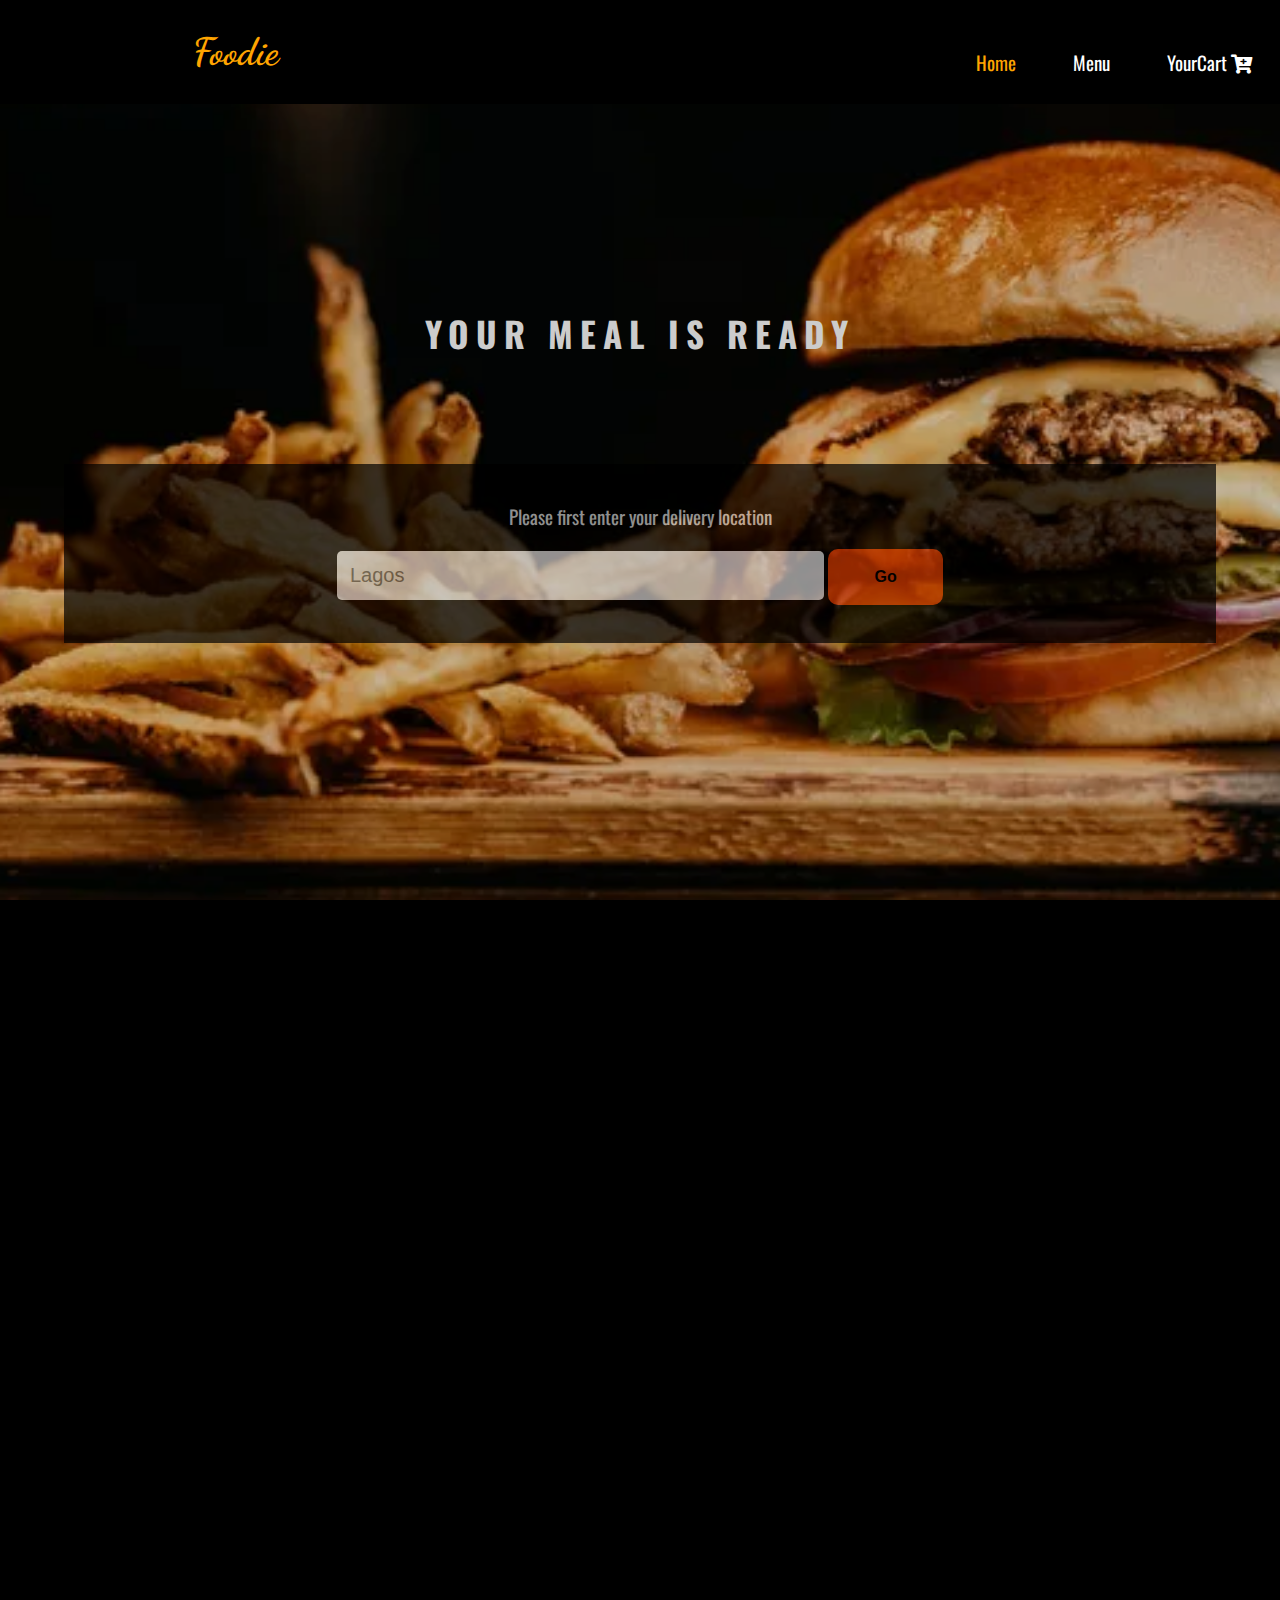
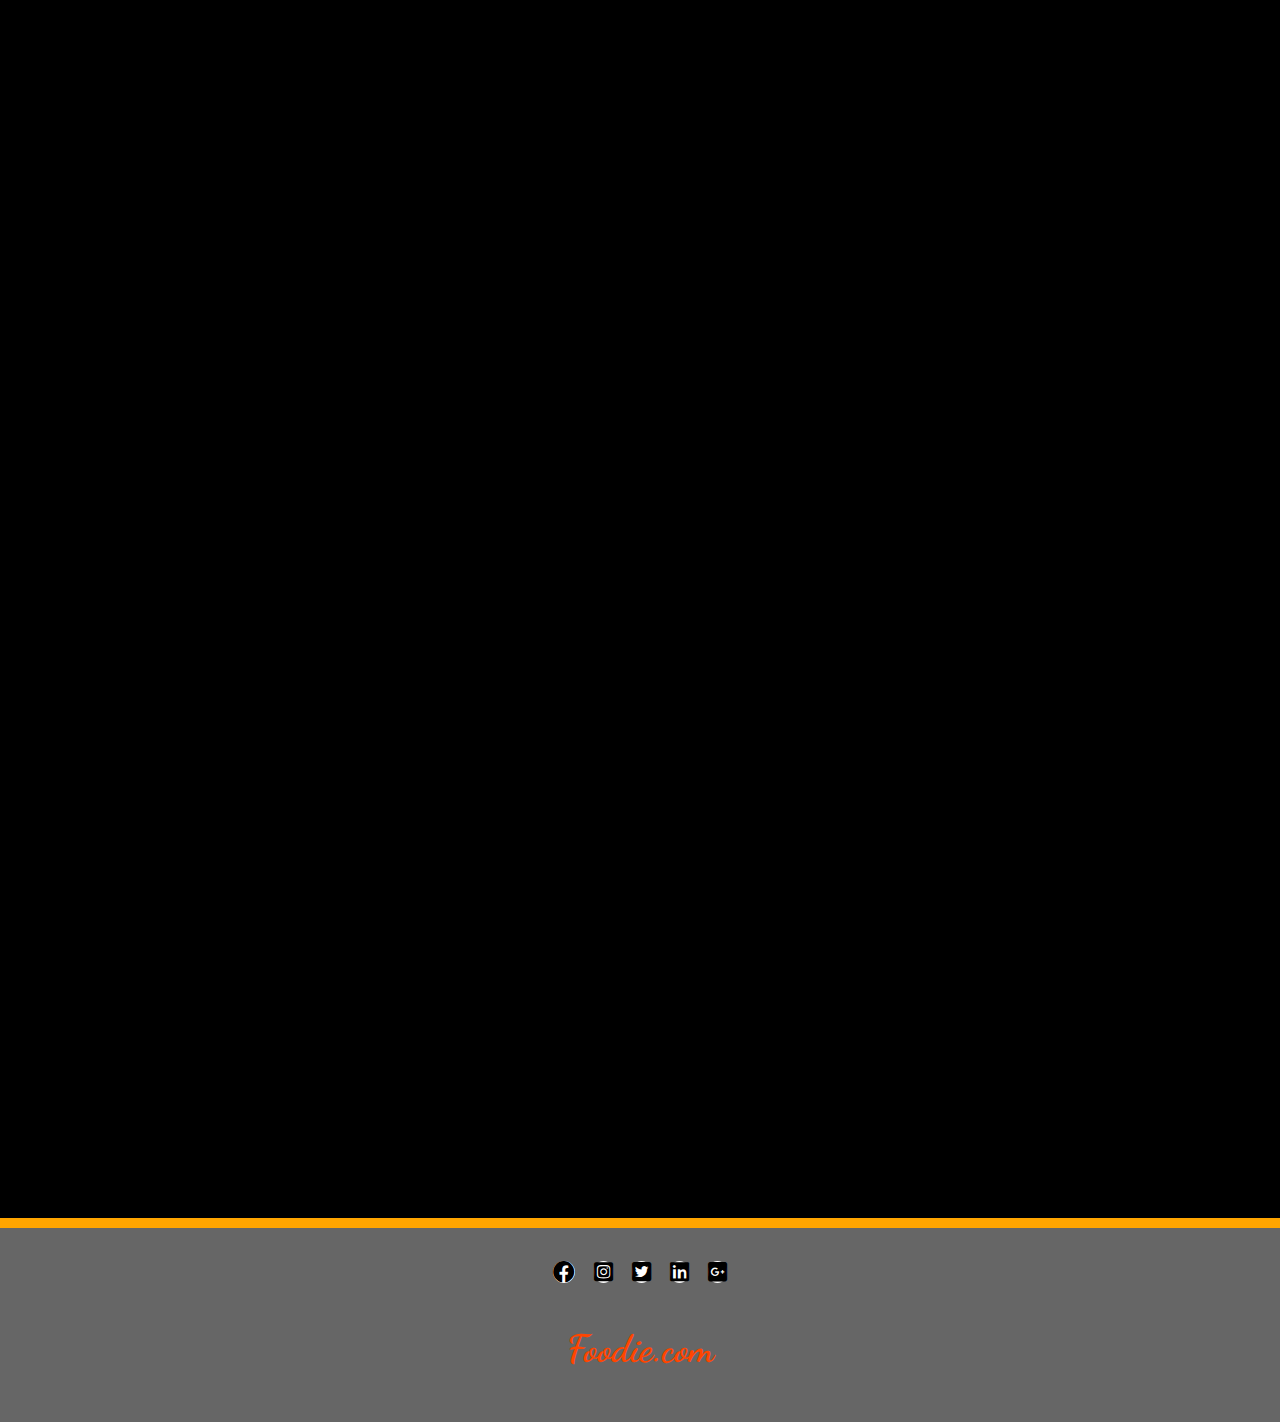
<file: index.html>
<!DOCTYPE html>
<html lang="en">
<head>
    <meta charset="UTF-8">
    <meta name="viewport" content="width=device-width, initial-scale=1.0">
    <link rel="stylesheet" href="CSS/all.min.css">
    <link rel="stylesheet" href="https://unpkg.com/aos@next/dist/aos.css" />
    <link rel="stylesheet" href="style.css">
    <title>Foodie</title>
</head>
<body>
    <header class="container">
<div class="header-text">
    <h1> 
    Foodie
    </h1>
</div>

<nav>
    <ul>
    <li><a href="index.html" class="active">Home</a></li>
    <li><a href="menu.html">Menu</a></li>
    <li><a href="yourcart.html">YourCart <i class="fa fa-cart-plus" aria-hidden="true"></i></a></li>
    </ul>
</nav>

    </header>

    <section class="bgimage">
        <h1>Your Meal is Ready</h1>

        <div class="form-container">
            <p>Please first enter your delivery location</p>

            <form action="">

                <input type="text" placeholder="Lagos">
                <button>Go</button>
            </form>
        </div>

    </section>

    <section class="showcase" data-aos="fade-up">

        <div class="imgcontainer1">
            <img src="images2/pancake.jpeg" alt="a pancake with oil">
            <p>$2.75</p>
            <h3>Pancake Stack</h3>
        </div>

        <div class="imgcontainer2">
            <img src="images2/fruitsalad.jpeg" alt="a pancake with oil">
            <p>$3.00</p>
            <h3>Fruit Salad with Beans</h3>
        </div>

        <div class="imgcontainer3">
            <img src="images2/choco sandwich.jpeg" alt="a pancake with oil">
            <p>$2.25</p>
            <h3>Chocolate Sandwich</h3>
        </div>

    </section>

    <section class="delivery" data-aos="fade-left">
        <div class="bgimg2">
        <div class="text-container">
            <h1>Get Your meals delivered to you at your doorstep</h1>
            <p>Lorem ipsum dolor sit amet consectetur, adipisicing elit. Minima harum illum illo suscipit eum esse tempora ad saepe odio ab?</p>
        </div>
        </div>
    </section>

    <section class="customer-feedback" data-aos="fade-up">
        <div class="head-container">
            <h1>What customers are saying</h1>
            <p>see our story below</p>
        </div>

       <div class="comment">

        <div class="first2-comment">
            <div class="first">
           <h1><span>Jonathon Joe</span>Ikeja</h1>
           <p><i>"Lorem ipsum dolor sit amet consectetur adipisicing elit. Suscipit, magnam."</i></p>
            </div>

            <div class="first">
                <h1><span>Paul Okeke</span>Ibadan</h1>
                <p><i>"ipsum dolor sit amet consectetur adipisicing elit. Suscipit, magnam."</i></p>
                 </div>
  
        </div> 

        <div class="second2-comment">
            <div class="first">
                <h1><span>Stephen Ayo</span>Abuja</h1>
                <p><i>"Lorem ipsum dolor sit amet consectetur adipisicing elit. Suscipit, magnam."</i></p>
                 </div>

                 <div class="first">
                    <h1><span>Amanda Ikechukwu</span>Uyo</h1>
                    <p><i>"Lorem ipsum dolor sit amet consectetur adipisicing elit. Suscipit, magnam."</i></p>
                     </div>
        </div>

       </div> 
    </section>


    <section class="notify" data-aos="fade-left">
<div class="notify-text">
    <h2>Get Notification</h2>

    <form action="">
        <input type="email" placeholder="Your Email" class="email-input">
        <button>Subscribe</button>
    </form>
</div>


    </section>


    <footer>
        <ul class="social">
            <li><i class="fab fa-facebook"></i></li>
            <li><i class="fab fa-instagram-square"></i></li>
            <li><i class="fab fa-twitter-square"></i></li>
            <li><i class="fab fa-linkedin"></i></li>
            <li> <i class="fab fa-google-plus-square"></i></li>
        </ul>
        
        <h2>Foodie.com</h2>


    </footer>

    <script src="https://unpkg.com/aos@next/dist/aos.js"></script>
  <script>
    AOS.init();
  </script>
</body>
</html>
</file>
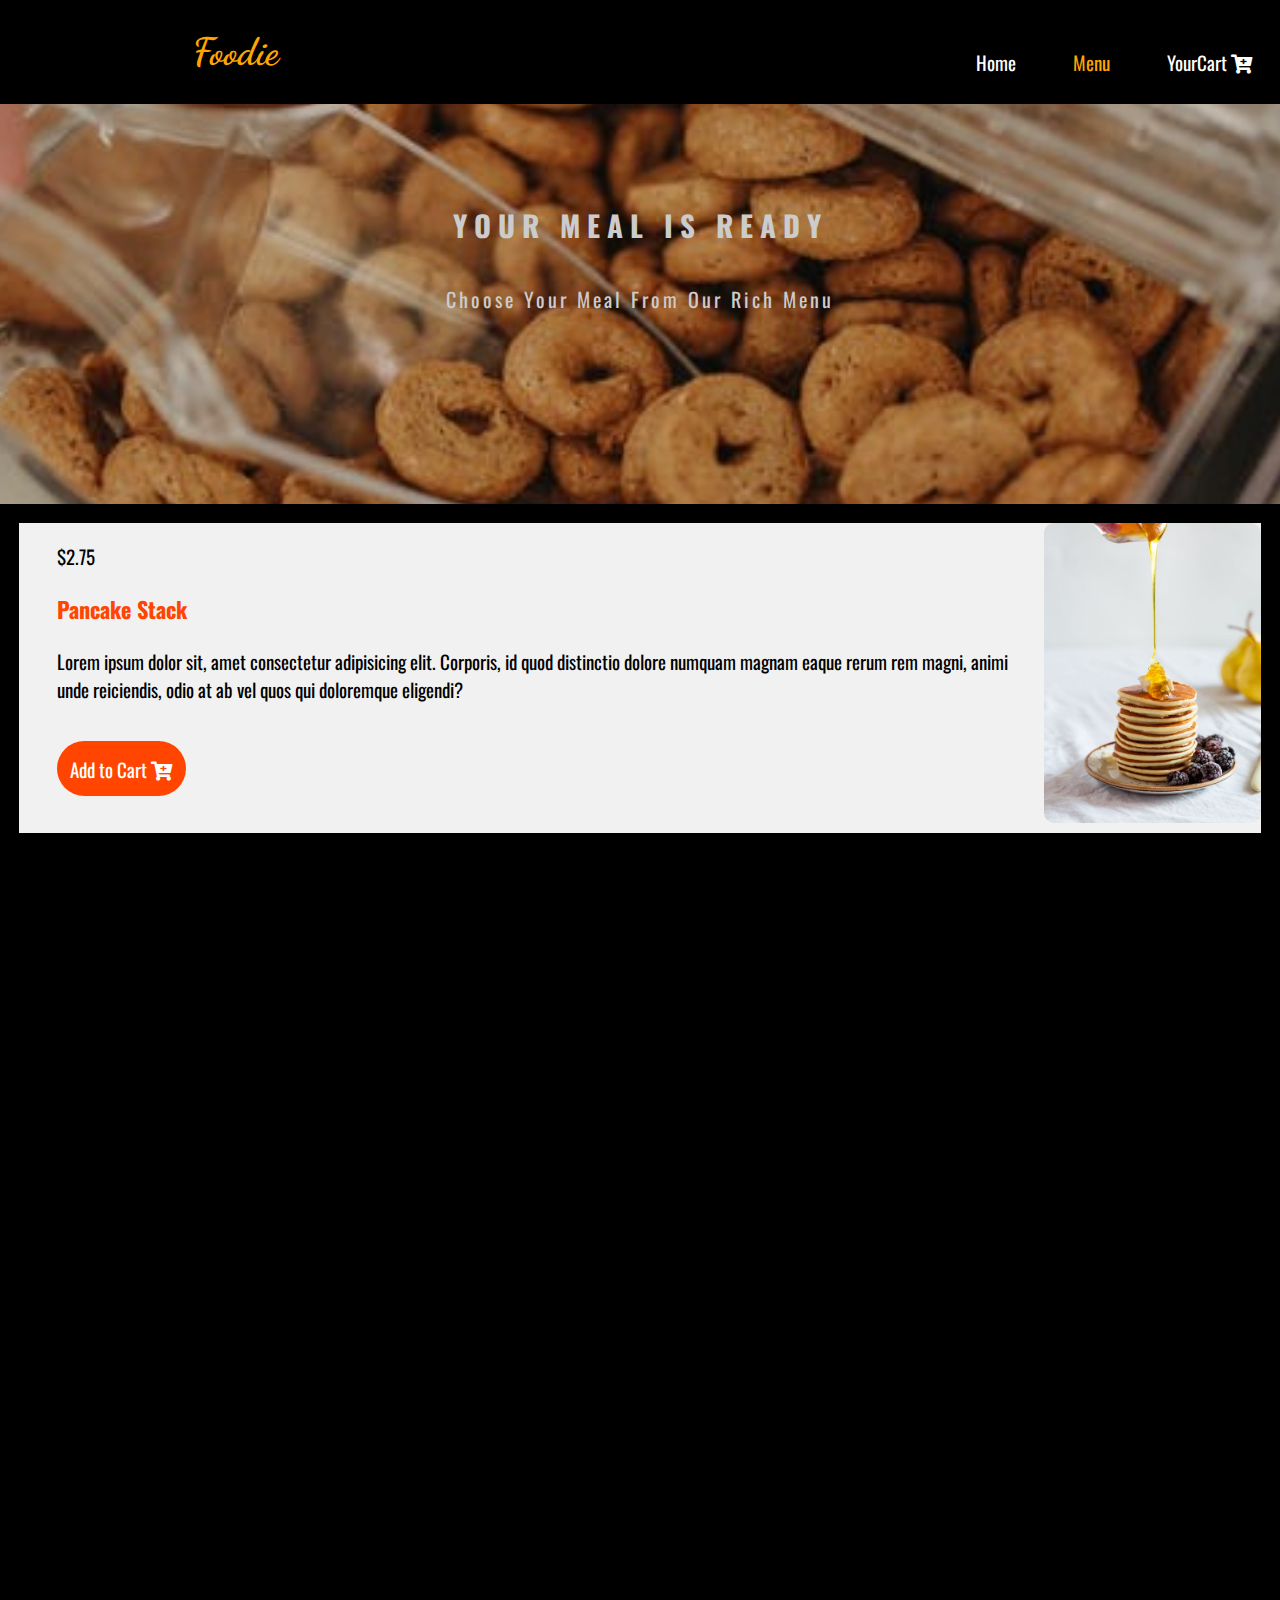
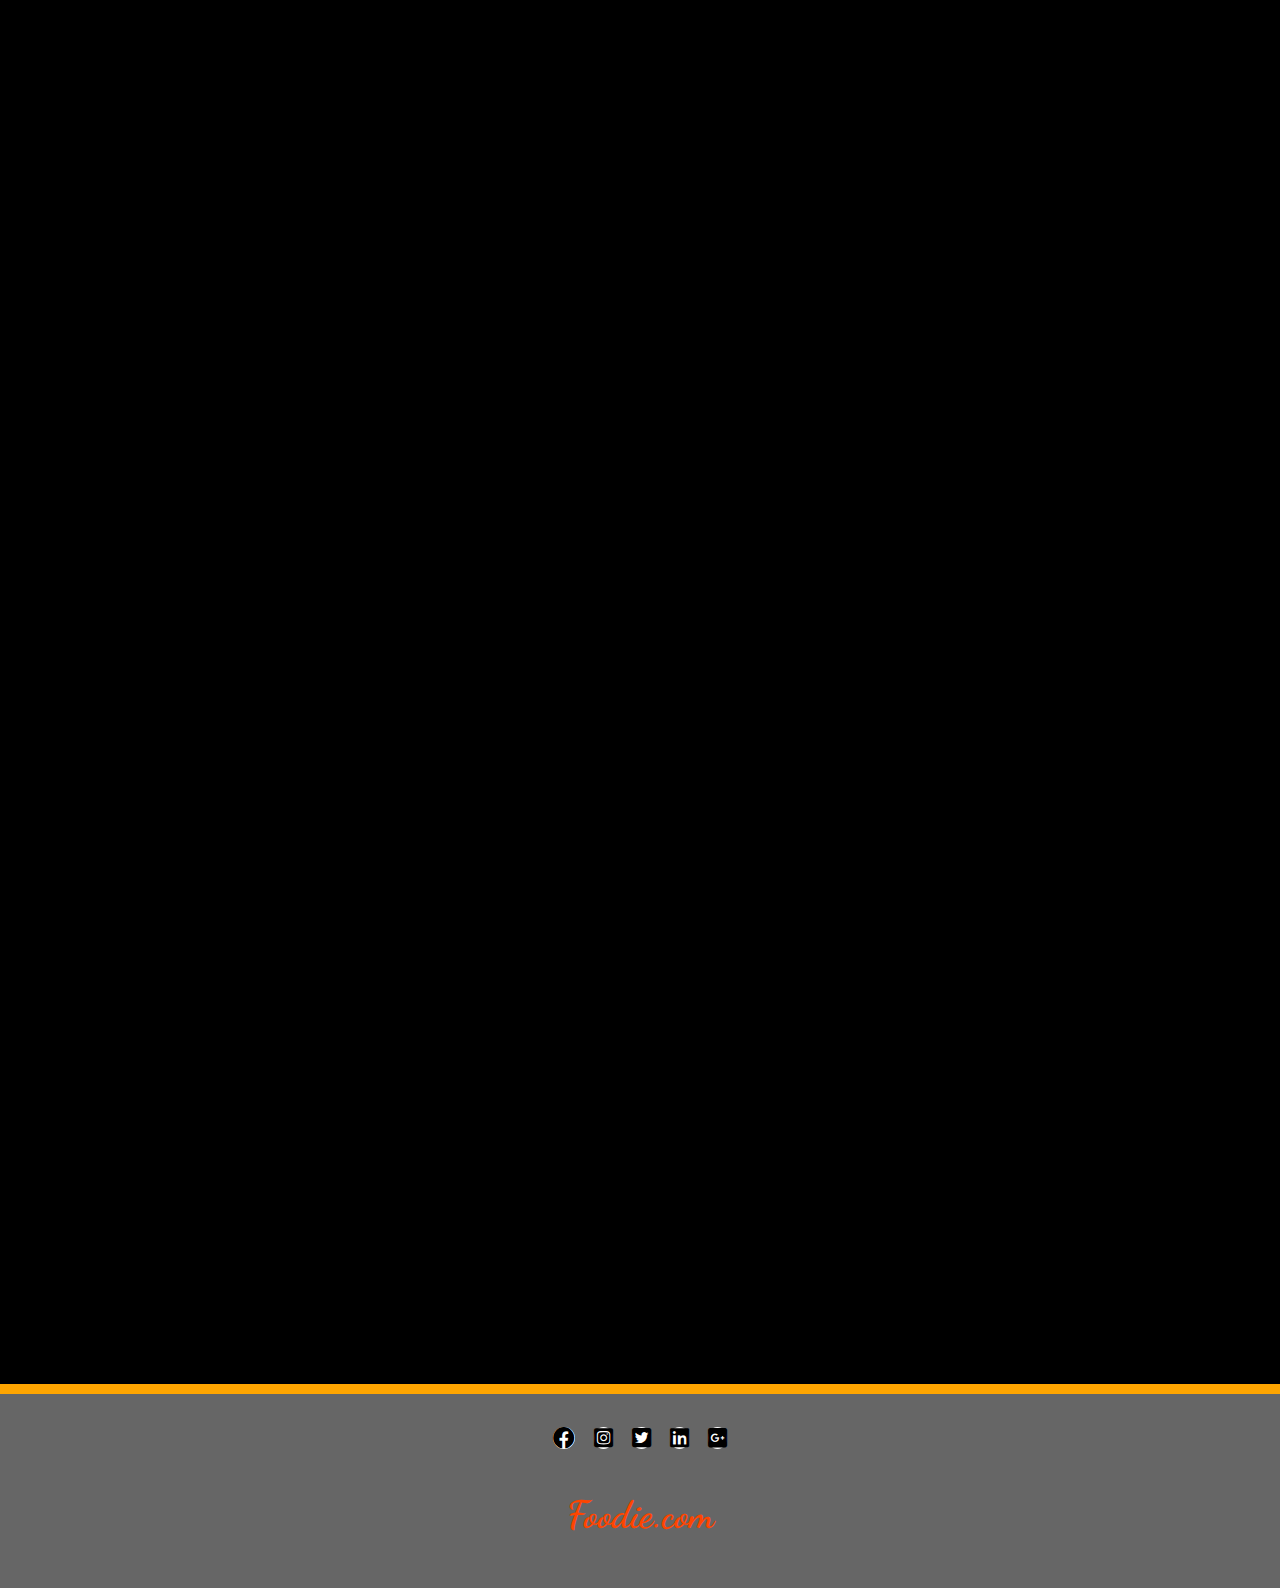
<file: menu.html>
<!DOCTYPE html>
<html lang="en">
<head>
    <meta charset="UTF-8">
    <meta name="viewport" content="width=device-width, initial-scale=1.0">
    
    <link rel="stylesheet" href="CSS/all.min.css">
    <link rel="stylesheet" href="https://unpkg.com/aos@next/dist/aos.css" />
    
    <link rel="stylesheet" href="style.css">
    <title>Foodie</title>
</head>
<body>
    <div class="body-type">
    <header class="container">
<div class="header-text">
    <h1> 
    Foodie
    </h1>
</div>

<nav>
    <ul>
    <li><a href="index.html" >Home</a></li>
    <li><a href="menu.html" class="active">Menu</a></li>
    <li><a href="yourcart.html">YourCart <i class="fa fa-cart-plus" aria-hidden="true"></i></a></li>
    </ul>
</nav>

    </header>

    <section class="menu-bgimage">
        <h1>Your Meal is Ready</h1>
        <p>Choose your Meal from our rich menu</p>

    </section>

    <section class="menu-card" >

        <div class="card" >
            <img src="images2/pancake.jpeg" alt="a pancake with oil">
            <div><p>$2.75</p>
            <h3>Pancake Stack</h3>
        <p>Lorem ipsum dolor sit, amet consectetur adipisicing elit. Corporis, id quod distinctio dolore numquam magnam eaque rerum rem magni, animi unde reiciendis, odio at ab vel quos qui doloremque eligendi?</p>
    <a href="#" class="btn">Add to Cart <i class="fa fa-cart-plus" aria-hidden="true"></i></a></div>
        </div>

        <div class="card" data-aos="fade-right >
            <img src="images2/fruitsalad.jpeg" alt="a fruit salad">
            <div>
            <p>$3.00</p>
            <h3>Fruit Salad with Beans</h3>
        <p>Lorem ipsum dolor sit, amet consectetur adipisicing elit. Quod in unde quam maxime. Sapiente, quo aut laborum dolores soluta laudantium, ratione error facere suscipit saepe maiores iure fugiat perspiciatis dolorum.</p>
        <a href="#" class="btn">Add to Cart <i class="fa fa-cart-plus" aria-hidden="true"></i></a></div>
        </div>

        <div class="card" data-aos="fade-left" >
            <img src="images2/choco sandwich.jpeg" alt="a sandwich">
<div><p>$2.25</p>
            <h3>Chocolate Sandwich</h3>
        <p>Lorem ipsum dolor, sit amet consectetur adipisicing elit. Veniam accusantium incidunt, fugiat ad tempora, est molestias placeat sapiente consectetur asperiores, temporibus quod recusandae. Ipsum nesciunt, repellat dignissimos eius iure corporis.</p>
        <a href="#" class="btn">Add to Cart<i class="fa fa-cart-plus" aria-hidden="true"></i></a></div>
        </div>

       <div class="card" data-aos="fade-right">
            <img src="images2/cookies.jpeg" alt="a plate of cookies">
            <div><p>$4.00</p>
            <h3>Choco Cookies</h3>
        <p>Lorem ipsum dolor sit, amet consectetur adipisicing elit. Corporis, id quod distinctio dolore numquam magnam eaque rerum rem magni, animi unde reiciendis, odio at ab vel quos qui doloremque eligendi?</p>
    <a href="#" class="btn">Add to Cart <i class="fa fa-cart-plus" aria-hidden="true"></i></a></div>

        </div>
        <div class="card" data-aos="fade-left" >
            <img src="images2/potatoes.jpeg" alt="a potato with vegetable">
            <div><p>$5.75</p>
            <h3>Potatoes spice with vegetables</h3>
        <p>Lorem ipsum dolor sit, amet consectetur adipisicing elit. Corporis, id quod distinctio dolore numquam magnam eaque rerum rem magni, animi unde reiciendis, odio at ab vel quos qui doloremque eligendi?</p>
    <a href="#" class="btn">Add to Cart<i class="fa fa-cart-plus" aria-hidden="true"></i></a></div>
        </div>

    </section>

    <section class="delivery"  data-aos="fade-up">
        <div class="menu-bgimg2">
        <div class="text-container">
            <h1>Beef Burger is Waiting For You</h1>
            <a href="#" class="btn"> Order Now</a>
        </div>
        </div>
    </section>



    <section class="menu-notify" data-aos="fade-left">
<div class="notify-text">
    <h2>Get Notification</h2>

    <form action="">
        <input type="email" placeholder="Your Email" class="email-input">
        <button>Subscribe</button>
    </form>
    <div class="menu-working">

    <h2>We Are Working In 3 Steps</h2>

    <ul>
        <li><i class="fa fa-cart-plus" aria-hidden="true"></i></li>
        <li><i class="fa fa-arrow-right" aria-hidden="true"></i></li>
        <li><i class="fa fa-truck" aria-hidden="true"></i></li>
        <li><i class="fa fa-arrow-right" aria-hidden="true"></i></li>
        <li> <i class="fa fa-check-circle" aria-hidden="true"></i></i></li>
    </ul>
    </div>
</div>


    </section>


    <footer>
        <ul class="social">
            <li><i class="fab fa-facebook"></i></li>
            <li><i class="fab fa-instagram-square"></i></li>
            <li><i class="fab fa-twitter-square"></i></li>
            <li><i class="fab fa-linkedin"></i></li>
            <li> <i class="fab fa-google-plus-square"></i></li>
        </ul>
        
        <h2>Foodie.com</h2>


    </footer>



    </div>

    <script src="https://unpkg.com/aos@next/dist/aos.js"></script>
  <script>
    AOS.init();
  </script>



</body>
</html>
</file>
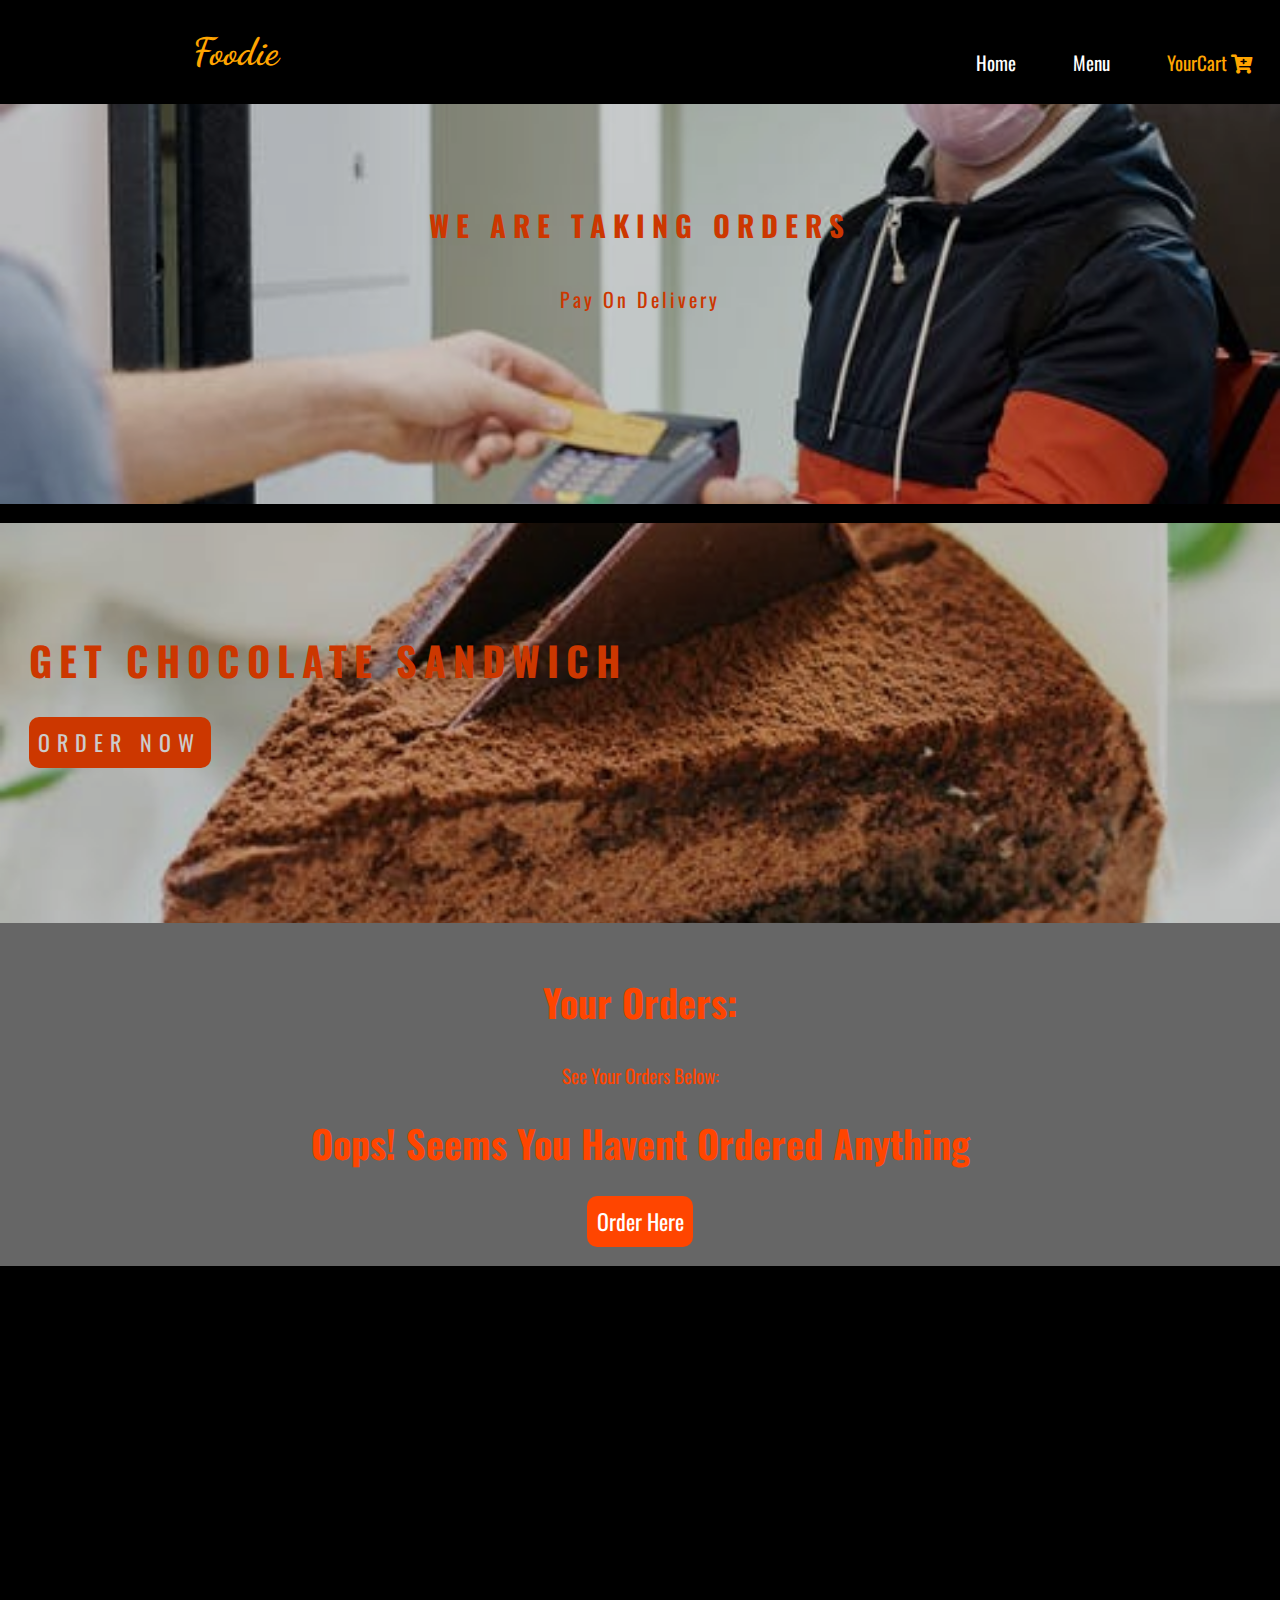
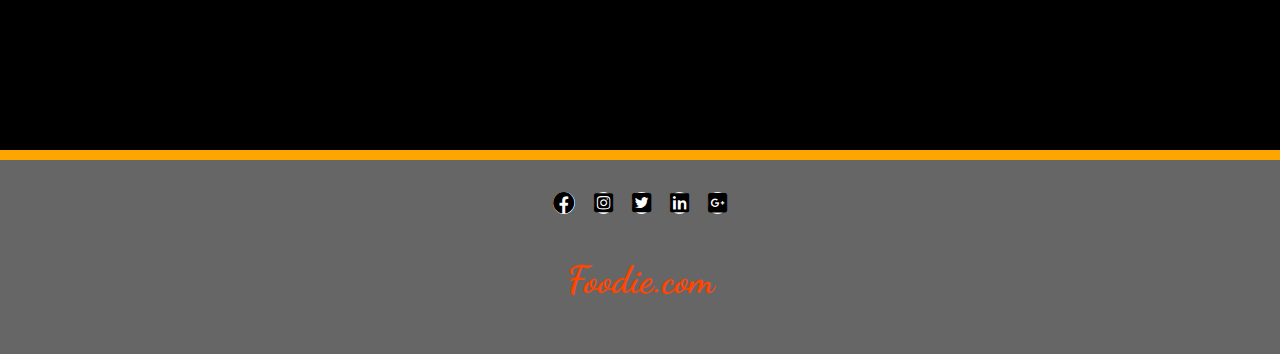
<file: yourcart.html>
<!DOCTYPE html>
<html lang="en">
<head>
    <meta charset="UTF-8">
    <meta name="viewport" content="width=device-width, initial-scale=1.0">
    
    <link rel="stylesheet" href="CSS/all.min.css">
    <link rel="stylesheet" href="https://unpkg.com/aos@next/dist/aos.css" />
    
    <link rel="stylesheet" href="style.css">
    <title>Foodie</title>
</head>
<body>
    <div class="body-type">
    <header class="container">
<div class="header-text">
    <h1> 
    Foodie
    </h1>
</div>

<nav>
    <ul>
    <li><a href="index.html" >Home</a></li>
    <li><a href="menu.html" >Menu</a></li>
    <li><a href="yourcart.html" class="active">YourCart <i class="fa fa-cart-plus" aria-hidden="true"></i></a></li>

    </ul>
</nav>

    </header>

    <section class="cart-bgimg">
        <h1>We Are Taking Orders</h1>
        <p>Pay On Delivery</p>

    </section>

    
    <section class="delivery" >
        <div class="cart-bgimg2">
        <div class="text-container">
            <h1>Get Chocolate Sandwich</h1>
            <a href="#" class="btn"> Order Now</a>
        </div>
        </div>
    </section>

    <section class="yourcart" >
        <h2>Your Orders:</h2>
        <p>See Your Orders Below:</p>
<h1>Oops! Seems You Havent Ordered Anything</h1>
<a href="menu.html">Order Here</a>
    </section>


    <section class="menu-notify" data-aos="fade-up" >
<div class="notify-text">
    <h2>Get Notification</h2>

    <form action="">
        <input type="email" placeholder="Your Email" class="email-input">
        <button>Subscribe</button>
    </form>
    <div class="menu-working">

    <h2>We Are Working In 3 Steps</h2>

    <ul>
        <li><i class="fa fa-cart-plus" aria-hidden="true"></i></li>
        <li><i class="fa fa-arrow-right" aria-hidden="true"></i></li>
        <li><i class="fa fa-truck" aria-hidden="true"></i></li>
        <li><i class="fa fa-arrow-right" aria-hidden="true"></i></li>
        <li> <i class="fa fa-check-circle" aria-hidden="true"></i></i></li>
    </ul>
    </div>
</div>


    </section>


    <footer>
        <ul class="social">
            <li><i class="fab fa-facebook"></i></li>
            <li><i class="fab fa-instagram-square"></i></li>
            <li><i class="fab fa-twitter-square"></i></li>
            <li><i class="fab fa-linkedin"></i></li>
            <li> <i class="fab fa-google-plus-square"></i></li>
        </ul>
        
        <h2>Foodie.com</h2>


    </footer>



    </div>

    <script src="https://unpkg.com/aos@next/dist/aos.js"></script>
  <script>
    AOS.init();
  </script>
</body>
</html>
</file>
<file: style.css>
@import url('https://fonts.googleapis.com/css2?family=Dancing+Script:wght@700&display=swap');

@import url('https://fonts.googleapis.com/css2?family=Oswald:wght@300&display=swap');

body, html{
    font-family: 'Oswald', Arial, sans-serif;
    font-size: 19px;
    font-weight: 400;
    background-color: black;
    margin: 0;
    overflow-x: hidden;

    

}
.body-type{
    background-color: black;
}

/* Header */


.container{
    text-align: center;
    margin:auto;
    background-color: #000;
    color:white;
    display:flex;
}
 .header-text{
    margin:auto;
    color:orange;
    text-align: center;
    font-family: 'Dancing Script', cursive;
}

/* Navigation */

nav ul{
    padding:0;
    margin:0;
    list-style-type: none;
    display: flex;
    
    margin-left:25rem;
    margin-top: 1rem;
    
}
nav ul li{
    padding:0.5rem;
    margin:0.5rem;
    
}

nav ul li a{
    display:block;
    color:white;
    text-decoration: none;
    padding:0.5rem;
    border-radius: 5px;
}
a:hover{
    background-color:orangered;
    color:white;

}
.active{
    color:orange;
}

/* First ShowCase */
.bgimage{
    background-image: url("images2/beefburger.webp");
    position: relative;
    opacity:0.8;
    background-position:center ;
    background-size: cover;
    background-repeat: no-repeat;
    height:100vh;
    width: 100%;
    /*
    fixed= parallex
    scroll= normal
    */
    background-attachment: fixed;
}
.bgimage h1 {
    color:white;
    position: absolute;
    top:20%;
    width:100%;
    text-align: center;
    font-size: 35px;
    letter-spacing: 7px;
    text-transform: uppercase;

}
.bgimage .form-container{
    position: absolute;
    top:40%;
    right:5%;
    left:5%;
    text-align: center;
    background-color: #000;
    opacity:0.7;
    color:white;
    padding:1rem  0 2rem 0;       
}
form input{
    padding:0.7rem;
    width:40%;
    font-size: 20px;
    background-color: white;
    border: none;
    border-radius: 5px;
}
form button{
    background-color: orangered;
    color:#000;
    padding:1rem;
    width:10%;
    font-weight: bold;
    font-size:16px;
    border-radius: 10px;
    border:none;
}

/* Showcase2 */
.showcase{
    display:flex;
    justify-content: space-between;
    background-color: #f1f1f1;
    opacity: 0.7;
    padding:2rem 2rem 2rem 2rem;
    color:white;
}
.showcase p,h3{
    color:orangered;
}

img{
    height:300px;
    width:300px;
    border-radius: 10px;
}

/* showcase3 */

.bgimg2{
    background-image: url("images2/delivery man.jpeg");
    background-attachment: fixed;
    background-repeat: no-repeat;
    height: 400px;
    background-size: cover;
    background-position: center;
    position: relative;
    margin:0;

}

.text-container{
    color:orangered;
    position: absolute;
    top:20%;
    width:100%;
    text-align: start;
    font-size: 20px;
    letter-spacing: 7px;
    text-transform: uppercase;
    margin-left: 1.5rem;

}

/* customer showcase */
.customer-feedback{
    background-color:#666;
    color:white;
    padding-top:2rem;
    padding-left:7rem;
    padding-right: 7rem;
    padding-bottom: 2rem;
}
.head-container{
    position: relative;
    bottom:5%;
    letter-spacing: 5px;
    text-align: center;
    width:100%;
}
.comment{
    
    display:flex;
    justify-content: space-between;
    margin:0.2rem;
}
.first2-comment{
    display:flex;
    flex-direction: column;
    justify-content: space-between;
    position: relative;
    right: 10%;
    bottom: 10%;
}
.second2-comment{
    display:flex;
    flex-direction: column;
    justify-content: space-between;
    position: relative;
    left:10%;
}
.first2-comment span, .second2-comment span{
    color:orangered;
    margin-right: 15px;
    border-right: 5px solid orangered;
    padding:0.4rem;
}
.first2-comment h1, .second2-comment h1{
    border-bottom: 1px solid white;
    padding-bottom: 0.5rem;
}
.comment p{
    text-align: start;
}

/* Notification */

.notify{
    border-top: 1px solid white;
    background-color: #000;
    
}
.notify-text{
    color: orangered;
   position: relative;
    top:15%;
    left:20%;
    padding-top: 1rem;
    padding-bottom: 5rem;
    
}

.notify-text input{
    background-color: black;
    color:white;
    border: 1px solid white;
}

.notify-text h2{
    
    position: relative;
    top:15%;
    left:15%;   
}

/* Footer */
footer {
    background: #666;
    border-top:10px solid orange;
    padding:1rem 5rem;
}

footer ul{
    list-style-type:none ;
    margin:0;
    padding:0;
    display: flex;
    justify-content: center;
}
footer ul li{
    
    margin:0.5rem;
}
footer i{
    background-color: white;
    border-radius: 100%;
    font-size: 22px;
}

footer h2{
    text-align: center;
    color: orangered;
    font-family: 'Dancing Script', cursive;
}

/* Media Queries */

@media(max-width:375px){
    
    
    .bgimage , .bgimage2{
        height: 100vh;
    
        overflow: hidden;
    }
    
    .menu-working h2{
        text-align: center;
    
    }
    .menu-working {
        padding:0;
      
      
      margin-right: 3rem;
    }

    .menu-working ul li{
        margin:0;
    }

}
@media(max-width: 560px){
    
    .card img{
        width:300px;
    }
    .bgimage, .bgimage2{
        background-attachment: scroll;
        width:100vw;
        overflow: hidden;
        
    }

    .comment, .showcase{
        display:flex;
        flex-direction: column;
        align-items: center;
    }
    .comment{
        justify-content: center;
    }

    .first2-comment span, .second2-comment span{
        color:orangered;
        margin-right:1px ;
        border-right: 5px solid orangered;
        padding:0.2rem;
    }

    .notify button, form button , .menu-notify button{
        display:block;
        width:70%;
        margin-top: 0.7rem;
        margin-left: 1rem;
    }
    .notify input, form input{
        width:70%;
    }

    .container{
        text-align: center;
        margin:auto;
        background-color: #000;
        color:white;
        display:flex;
        flex-direction: column;
        overflow-y: hidden;
        justify-content: start;
    
    }
    nav ul{
        padding:0;
        margin:0;
        list-style-type: none;
        display: flex;
        justify-content: center;
        
        margin-left:2rem;
          
    }
    form button{
        margin:auto;
        margin-top: 0.5rem;
    }

    .card{
        display: flex;
        flex-direction: column;
    }
     .menu-notify .notify-text h2{
    
        position: relative;
        top:15%;
        left:10%;   
    
    }

    

}

/* Menu Page */
.menu-bgimage{
    background-image: url("images2/cookies.jpeg");
    position: relative;
    
    opacity:0.8;
    background-position:center ;
    background-size: cover;
    background-repeat: no-repeat;
    height:400px ;
    /*
    fixed= parallex
    scroll= normal
    */
    background-attachment: fixed;
}
.menu-bgimage h1 {
    color:white;
    position: absolute;
    top:20%;
    width:100%;
    text-align: center;
    font-size: 29px;
    letter-spacing: 7px;
    text-transform: uppercase;}

    .menu-bgimage p{
        color: white;
        position: absolute;
        top:40%;
        left:15%;
        width:70%;
        text-align: center;
        font-size: 20px;
        letter-spacing: 3px;
        text-transform: capitalize;

    }

    .menu-bgimg2{
        background-image: url("images2/beefburger.webp");
    background-attachment: scroll;
    background-repeat: no-repeat;
    height: 400px;
    background-size: cover;
    background-position: center;
    position: relative;
    margin:0;

    }

    .menu-bgimg2 .btn{
        background-color:orange ;
        display: inline-block;
        margin-top: 0.5rem;
        padding:0.5rem;
        color:white;
        text-decoration: none;
        border-radius: 10px;
    }

    /* Menu list of food */
    .menu-card{
        margin:1rem 1rem;
        

    }
    .card{
        display:flex;
        background: #f1f1f1;
        margin-bottom: 0.5rem;
        padding-bottom: 0.5rem;
    }
    .card >div{
        margin-left:2rem;
    }
    .card img{
        height:300px;
        width:300px;
    }
    

    .card .btn{
        display:inline-block;
        padding:0.7rem;
        background-color: orangered;
        color:white;
        text-align: center;
        text-decoration: none;
        margin-top: 1rem;
        border-radius: 2rem;
    }
    .card:nth-child(odd) img{
        order:2;
    }

    /* Menu Notify */

    .menu-notify ul{
        padding:0;
        margin:0;
        display:flex;
        list-style-type: none;
        justify-content: start;
    }
    .menu-notify li{
        padding:0.5rem;
        color:white;
        margin:0.5rem;
    }
    .menu-notify li:nth-child(odd){
        padding:0.5rem;
        border: 1px solid orange;
        margin:0.5rem;
        color:orangered;
    }
    .menu-working ul li{
        position: relative;
        left:12%;
        margin-top: 1rem;
    }

    /* YourCart page */
    .yourcart{
        background-color: #666;
        color:orangered;
        text-align: center;
        padding:1rem 1rem;
    
    }
    .yourcart h1,h2{
        font-size:2rem;
    }

    .yourcart a{
        display: inline-block;
        padding:0.5rem;
        border-radius: 10px;
        background-color: orangered;
        font-weight: 400;
        font-size: 22px;
        color:white;
        text-decoration: none;

    }

    .cart-bgimg2{
        background-image: url("images2/choco sandwich.jpeg");
      position: relative;
      margin-top: 1rem;
    
    opacity:0.8;
    background-position:center ;
    background-size: cover;
    background-repeat: no-repeat;
    height:400px ;
    /*
    fixed= parallex
    scroll= normal
    */
    background-attachment: scroll;

    }
    .cart-bgimg2 a{
        display: inline-block;
        padding:0.5rem;
        border-radius: 10px;
        background-color: orangered;
        font-weight: 400;
        font-size: 22px;
        color:white;
        text-decoration: none;
    }

    .cart-bgimg{
    background-image: url("images2/posman.jpeg");
    position: relative;
    
    opacity:0.8;
    background-position:center ;
    background-size: cover;
    background-repeat: no-repeat;
    height:400px ;
    /*
    fixed= parallex
    scroll= normal
    */
    background-attachment: scroll;
    }
    .cart-bgimg h1 {
        color:orangered;
        position: absolute;
        top:20%;
        width:100%;
        text-align: center;
        font-size: 29px;
        letter-spacing: 7px;
        text-transform: uppercase;}
    
        .cart-bgimg p{
            color: orangered;
            position: absolute;
            top:40%;
            left:15%;
            width:70%;
            text-align: center;
            font-size: 20px;
            letter-spacing: 3px;
            text-transform: capitalize;
    
        }
</file>
